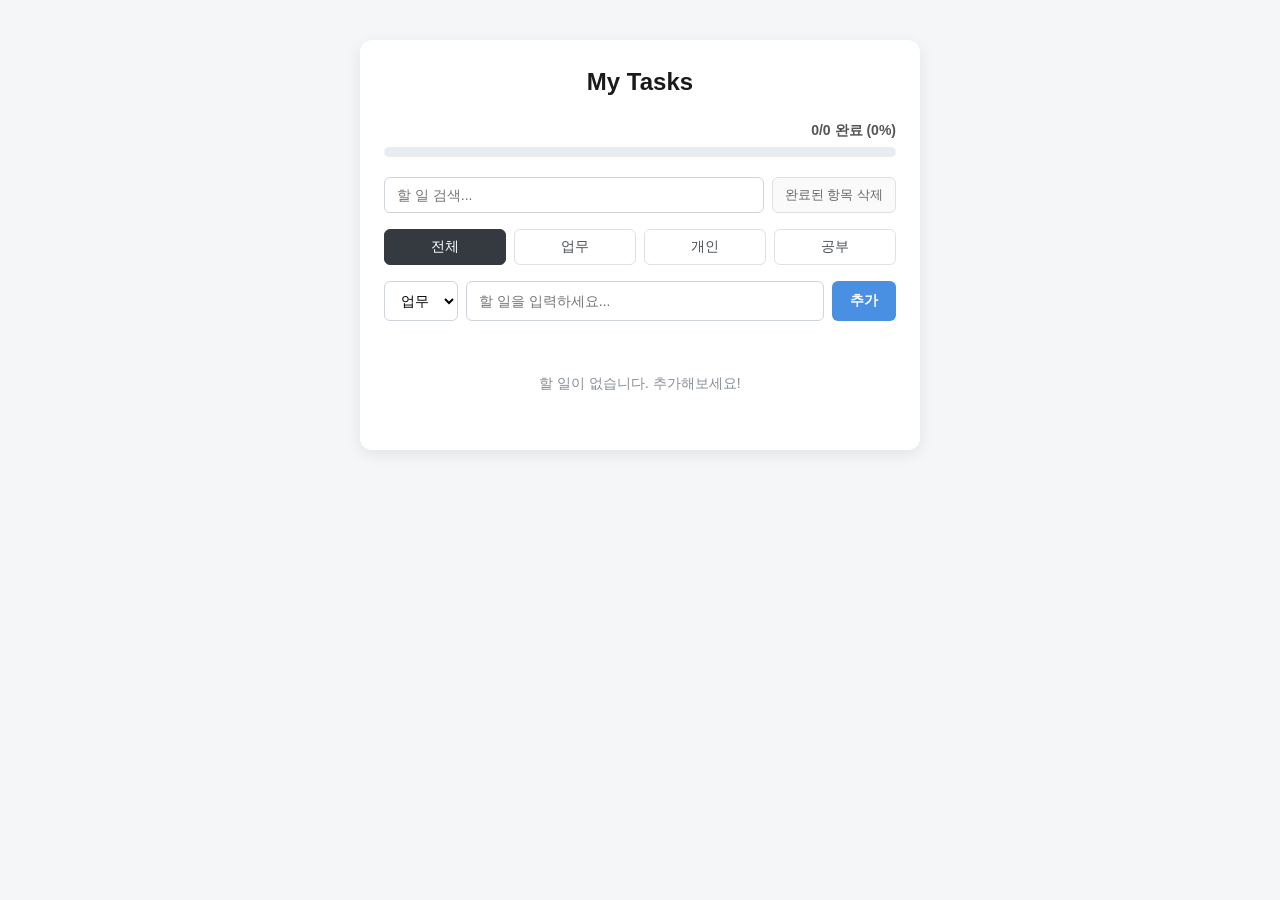
<file: backup/index.html>
<!DOCTYPE html>
<html lang="ko">
<head>
  <meta charset="UTF-8">
  <meta name="viewport" content="width=device-width, initial-scale=1.0">
  <title>My Tasks</title>
  <link rel="stylesheet" href="style.css">
</head>
<body>
  <div class="container">
    <div class="card">
      <header class="header">
        <h1 class="title">My Tasks</h1>
      </header>

      <!-- 진행률 표시 -->
      <div class="progress-section">
        <div class="progress-label" id="progressText">0/0 완료 (0%)</div>
        <div class="progress-track">
          <div class="progress-fill" id="progressBar"></div>
        </div>
      </div>

      <!-- 검색 및 일괄 삭제 -->
      <div class="utility-bar">
        <input type="text" id="searchInput" class="search-input" placeholder="할 일 검색...">
        <button type="button" id="clearCompletedBtn" class="clear-btn">완료된 항목 삭제</button>
      </div>

      <!-- 카테고리 필터 버튼 -->
      <div class="filter-group" id="filterGroup">
        <button type="button" class="filter-btn active" data-filter="all">전체</button>
        <button type="button" class="filter-btn" data-filter="work">업무</button>
        <button type="button" class="filter-btn" data-filter="personal">개인</button>
        <button type="button" class="filter-btn" data-filter="study">공부</button>
      </div>

      <!-- 할 일 입력 폼 -->
      <form id="todoForm" class="todo-form">
        <select id="categorySelect" class="category-select">
          <option value="work">업무</option>
          <option value="personal">개인</option>
          <option value="study">공부</option>
        </select>
        <input type="text" id="todoInput" class="todo-input" placeholder="할 일을 입력하세요..." autocomplete="off">
        <button type="submit" class="add-btn">추가</button>
      </form>

      <!-- 할 일 목록 & 빈 상태 메시지 -->
      <ul id="todoList" class="todo-list"></ul>
      <div id="emptyMessage" class="empty-message" style="display: none;">할 일이 없습니다. 추가해보세요!</div>
    </div>
  </div>

  <script src="script.js"></script>
</body>
</html>
</file>
<file: backup/style.css>
* {
  box-sizing: border-box;
  margin: 0;
  padding: 0;
}

body {
  font-family: -apple-system, BlinkMacSystemFont, "Segoe UI", Roboto, Helvetica, Arial, sans-serif;
  background-color: #f4f6f8;
  color: #333333;
  line-height: 1.5;
  display: flex;
  justify-content: center;
  align-items: flex-start;
  min-height: 100vh;
  padding: 40px 16px;
  transition: padding 0.2s ease;
}

.container {
  width: 100%;
  max-width: 560px;
}

.card {
  background-color: #ffffff;
  border-radius: 12px;
  box-shadow: 0 4px 16px rgba(0, 0, 0, 0.08);
  padding: 24px;
  transition: padding 0.2s ease, border-radius 0.2s ease;
}

.header {
  margin-bottom: 20px;
}

.title {
  font-size: 24px;
  font-weight: 700;
  color: #1a1a1a;
  text-align: center;
}

/* 진행률 표시 */
.progress-section {
  margin-bottom: 20px;
}

.progress-label {
  font-size: 14px;
  font-weight: 600;
  color: #555555;
  margin-bottom: 6px;
  text-align: right;
}

.progress-track {
  width: 100%;
  height: 10px;
  background-color: #e9ecef;
  border-radius: 5px;
  overflow: hidden;
}

.progress-fill {
  width: 0%;
  height: 100%;
  background-color: #4A90E2;
  border-radius: 5px;
  transition: width 0.3s ease;
}

/* 유틸리티 영역 (검색, 일괄 삭제) */
.utility-bar {
  display: flex;
  gap: 8px;
  margin-bottom: 16px;
}

.search-input {
  flex: 1;
  padding: 8px 12px;
  border: 1px solid #ced4da;
  border-radius: 6px;
  font-size: 14px;
  transition: border-color 0.2s ease;
}

.search-input:focus {
  outline: none;
  border-color: #4A90E2;
}

.clear-btn {
  padding: 8px 12px;
  font-size: 13px;
  border: 1px solid #e0e0e0;
  background-color: #fafafa;
  color: #666666;
  border-radius: 6px;
  cursor: pointer;
  white-space: nowrap;
  transition: all 0.2s ease;
}

.clear-btn:hover {
  background-color: #f1f1f1;
  color: #d9534f;
  border-color: #d9534f;
}

/* 카테고리 필터 버튼 */
.filter-group {
  display: flex;
  gap: 8px;
  margin-bottom: 16px;
}

.filter-btn {
  flex: 1;
  padding: 8px 0;
  border: 1px solid #dee2e6;
  background-color: #ffffff;
  color: #495057;
  border-radius: 6px;
  font-size: 14px;
  font-weight: 500;
  cursor: pointer;
  transition: all 0.2s ease;
  text-align: center;
}

.filter-btn:hover {
  background-color: #f8f9fa;
}

.filter-btn.active {
  background-color: #343a40;
  color: #ffffff;
  border-color: #343a40;
}

/* 입력 폼 */
.todo-form {
  display: flex;
  gap: 8px;
  margin-bottom: 20px;
}

.category-select {
  padding: 10px 12px;
  border: 1px solid #ced4da;
  border-radius: 6px;
  background-color: #ffffff;
  font-size: 14px;
  cursor: pointer;
  transition: border-color 0.2s ease;
}

.category-select:focus {
  outline: none;
  border-color: #4A90E2;
}

.todo-input {
  flex: 1;
  padding: 10px 12px;
  border: 1px solid #ced4da;
  border-radius: 6px;
  font-size: 14px;
  transition: border-color 0.2s ease;
}

.todo-input:focus {
  outline: none;
  border-color: #4A90E2;
}

.add-btn {
  padding: 10px 18px;
  background-color: #4A90E2;
  color: #ffffff;
  border: none;
  border-radius: 6px;
  font-size: 14px;
  font-weight: 600;
  cursor: pointer;
  transition: background-color 0.2s ease;
  white-space: nowrap;
}

.add-btn:hover {
  background-color: #357abd;
}

/* 할 일 목록 */
.todo-list {
  list-style: none;
  display: flex;
  flex-direction: column;
  gap: 8px;
}

.todo-item {
  display: flex;
  align-items: center;
  gap: 10px;
  padding: 12px;
  background-color: #ffffff;
  border: 1px solid #edf0f2;
  border-radius: 8px;
  transition: background-color 0.2s ease, opacity 0.2s ease;
}

.todo-item:hover {
  background-color: #fbfcfd;
}

.todo-checkbox {
  width: 18px;
  height: 18px;
  cursor: pointer;
  flex-shrink: 0;
}

/* 카테고리 태그 색상 */
.category-tag {
  display: inline-block;
  padding: 2px 8px;
  border-radius: 4px;
  font-size: 12px;
  font-weight: 600;
  color: #ffffff;
  user-select: none;
  flex-shrink: 0;
}

.category-tag.work {
  background-color: #4A90E2;
}

.category-tag.personal {
  background-color: #27AE60;
}

.category-tag.study {
  background-color: #8E44AD;
}

/* 할 일 텍스트 및 수정 */
.todo-text {
  flex: 1;
  font-size: 15px;
  color: #333333;
  word-break: break-all;
  cursor: pointer;
  user-select: none;
}

.todo-edit-input {
  flex: 1;
  padding: 6px 8px;
  font-size: 15px;
  border: 1px solid #4A90E2;
  border-radius: 4px;
  outline: none;
}

/* 완료된 상태 */
.todo-item.completed {
  opacity: 0.6;
}

.todo-item.completed .todo-text {
  text-decoration: line-through;
  color: #888888;
}

/* 삭제 X 버튼 */
.delete-btn {
  background: none;
  border: none;
  color: #adb5bd;
  font-size: 20px;
  cursor: pointer;
  padding: 4px 8px;
  line-height: 1;
  border-radius: 4px;
  transition: color 0.2s ease;
  flex-shrink: 0;
}

.delete-btn:hover {
  color: #e03131;
}

/* 빈 상태 메시지 */
.empty-message {
  text-align: center;
  padding: 32px 16px;
  font-size: 14px;
  color: #868e96;
}

/* ==========================================================================
   반응형 미디어 쿼리 (Responsive Styles)
   ========================================================================== */

/* 태블릿 및 모바일 화면 (<= 600px) */
@media (max-width: 600px) {
  body {
    padding: 24px 12px;
  }

  .card {
    padding: 20px 16px;
    border-radius: 10px;
  }

  .title {
    font-size: 22px;
  }
}

/* 모바일 전용 (<= 480px) */
@media (max-width: 480px) {
  body {
    padding: 12px 8px;
  }

  .card {
    padding: 16px 12px;
    border-radius: 8px;
  }

  .title {
    font-size: 20px;
    margin-bottom: 14px;
  }

  /* 검색창과 일괄 삭제 버튼 세로 배치 */
  .utility-bar {
    flex-direction: column;
    gap: 8px;
  }

  .clear-btn {
    width: 100%;
    padding: 9px;
    text-align: center;
    font-size: 13px;
  }

  /* 필터 버튼 패딩 및 글자 크기 조정 */
  .filter-group {
    gap: 4px;
  }

  .filter-btn {
    font-size: 13px;
    padding: 7px 0;
  }

  /* 입력 폼 반응형: 드롭다운 + 입력창 한 줄, 추가 버튼은 아래 전체 너비 */
  .todo-form {
    flex-wrap: wrap;
    gap: 8px;
  }

  .category-select {
    flex: 0 0 85px;
    padding: 9px 8px;
    font-size: 13px;
  }

  .todo-input {
    flex: 1;
    min-width: 0;
    padding: 9px 10px;
    font-size: 14px;
  }

  .add-btn {
    flex: 0 0 100%;
    width: 100%;
    padding: 10px;
    font-size: 14px;
  }

  /* 할 일 목록 터치 최적화 */
  .todo-item {
    padding: 10px 8px;
    gap: 8px;
  }

  .todo-checkbox {
    width: 20px;
    height: 20px;
  }

  .category-tag {
    font-size: 11px;
    padding: 2px 6px;
  }

  .todo-text {
    font-size: 14px;
  }

  .delete-btn {
    font-size: 22px;
    padding: 4px 6px;
  }
}

/* 초소형 모바일 화면 (<= 340px) */
@media (max-width: 340px) {
  .filter-group {
    flex-wrap: wrap;
  }

  .filter-btn {
    flex: 1 1 calc(50% - 4px);
  }
}
</file>
